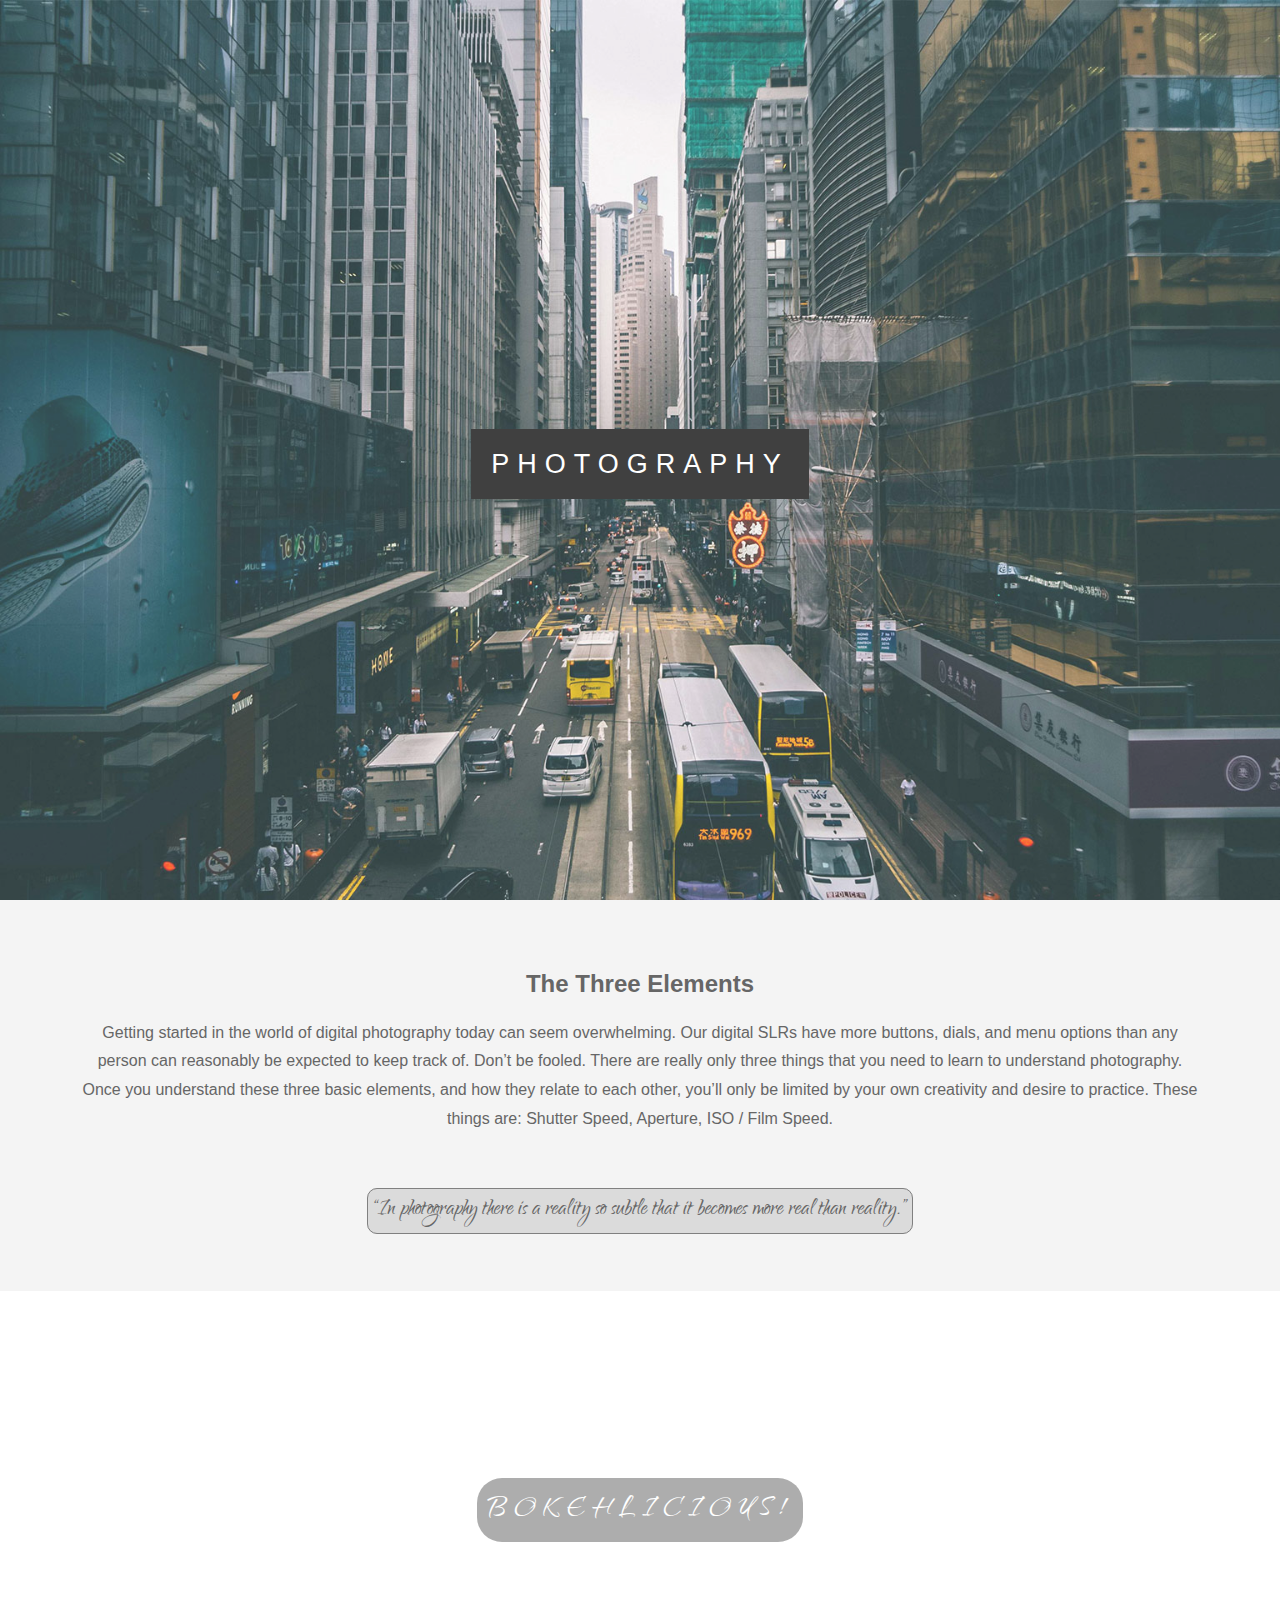
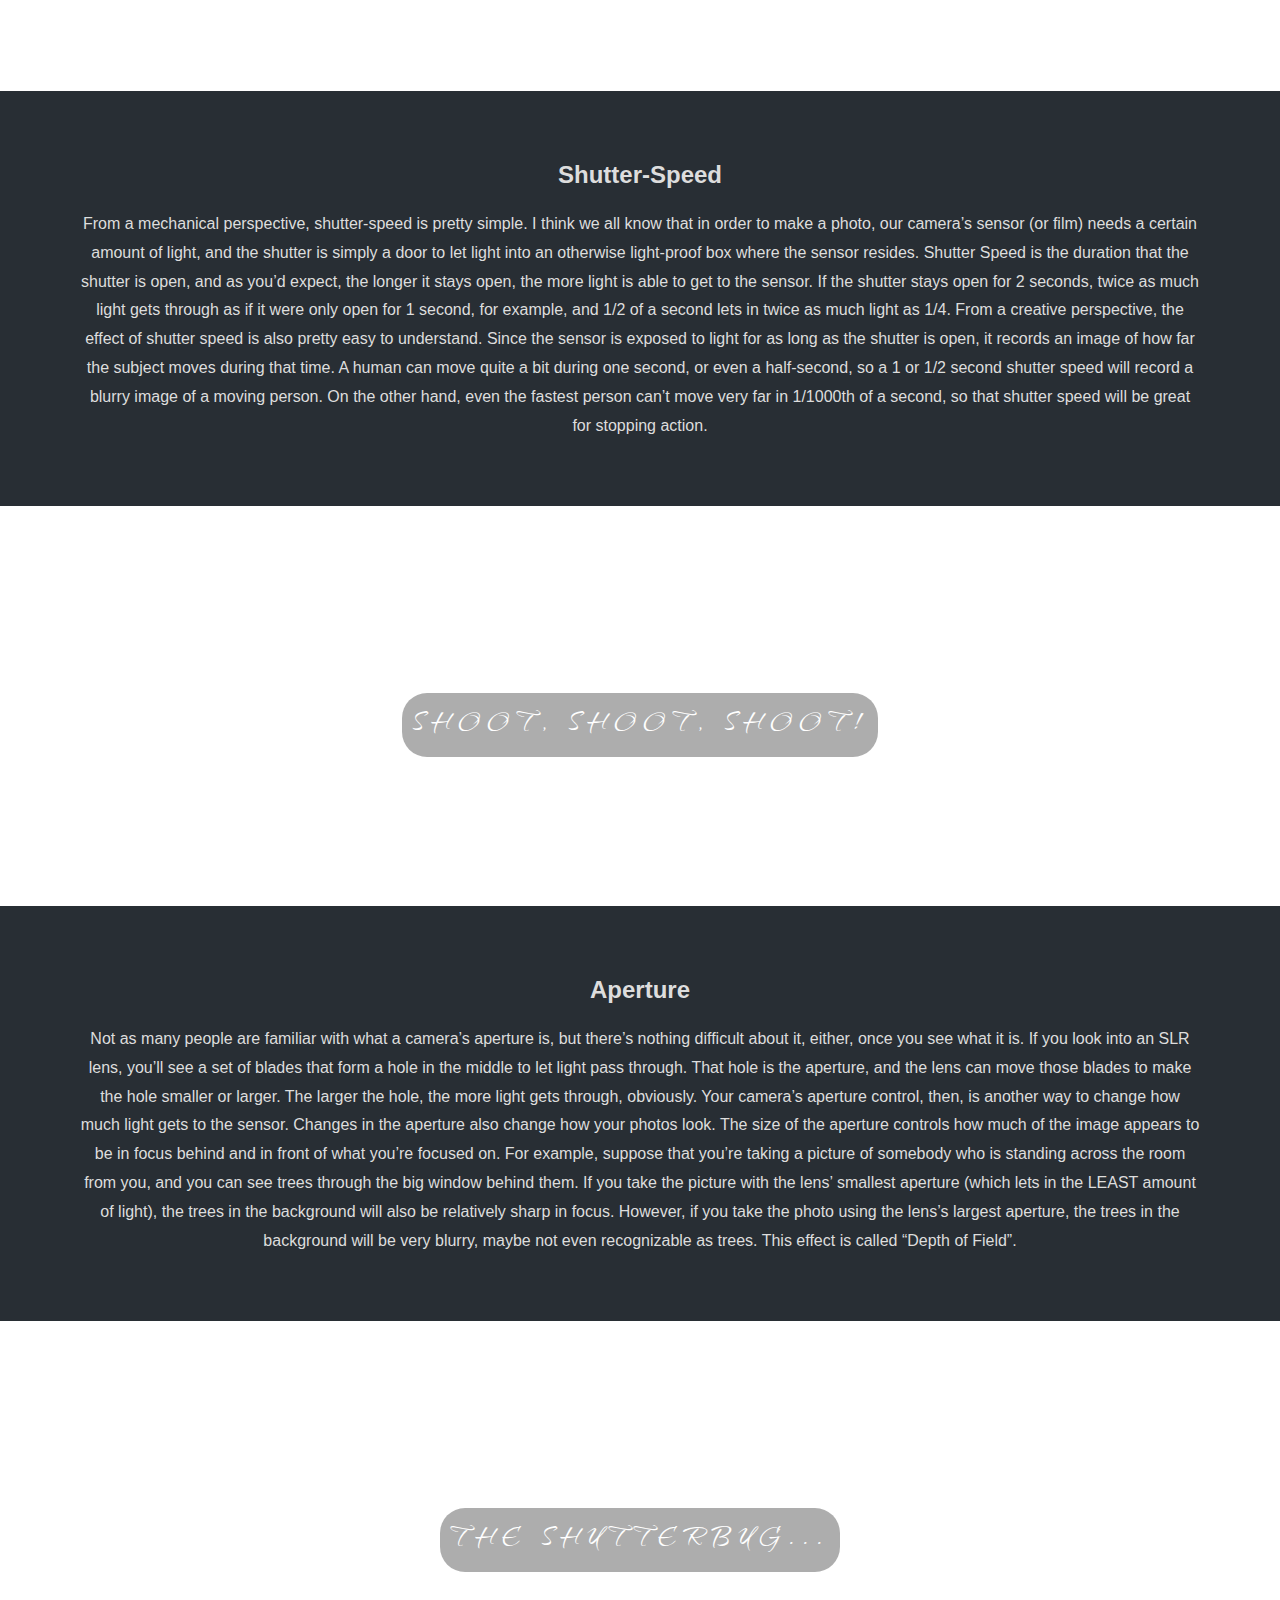
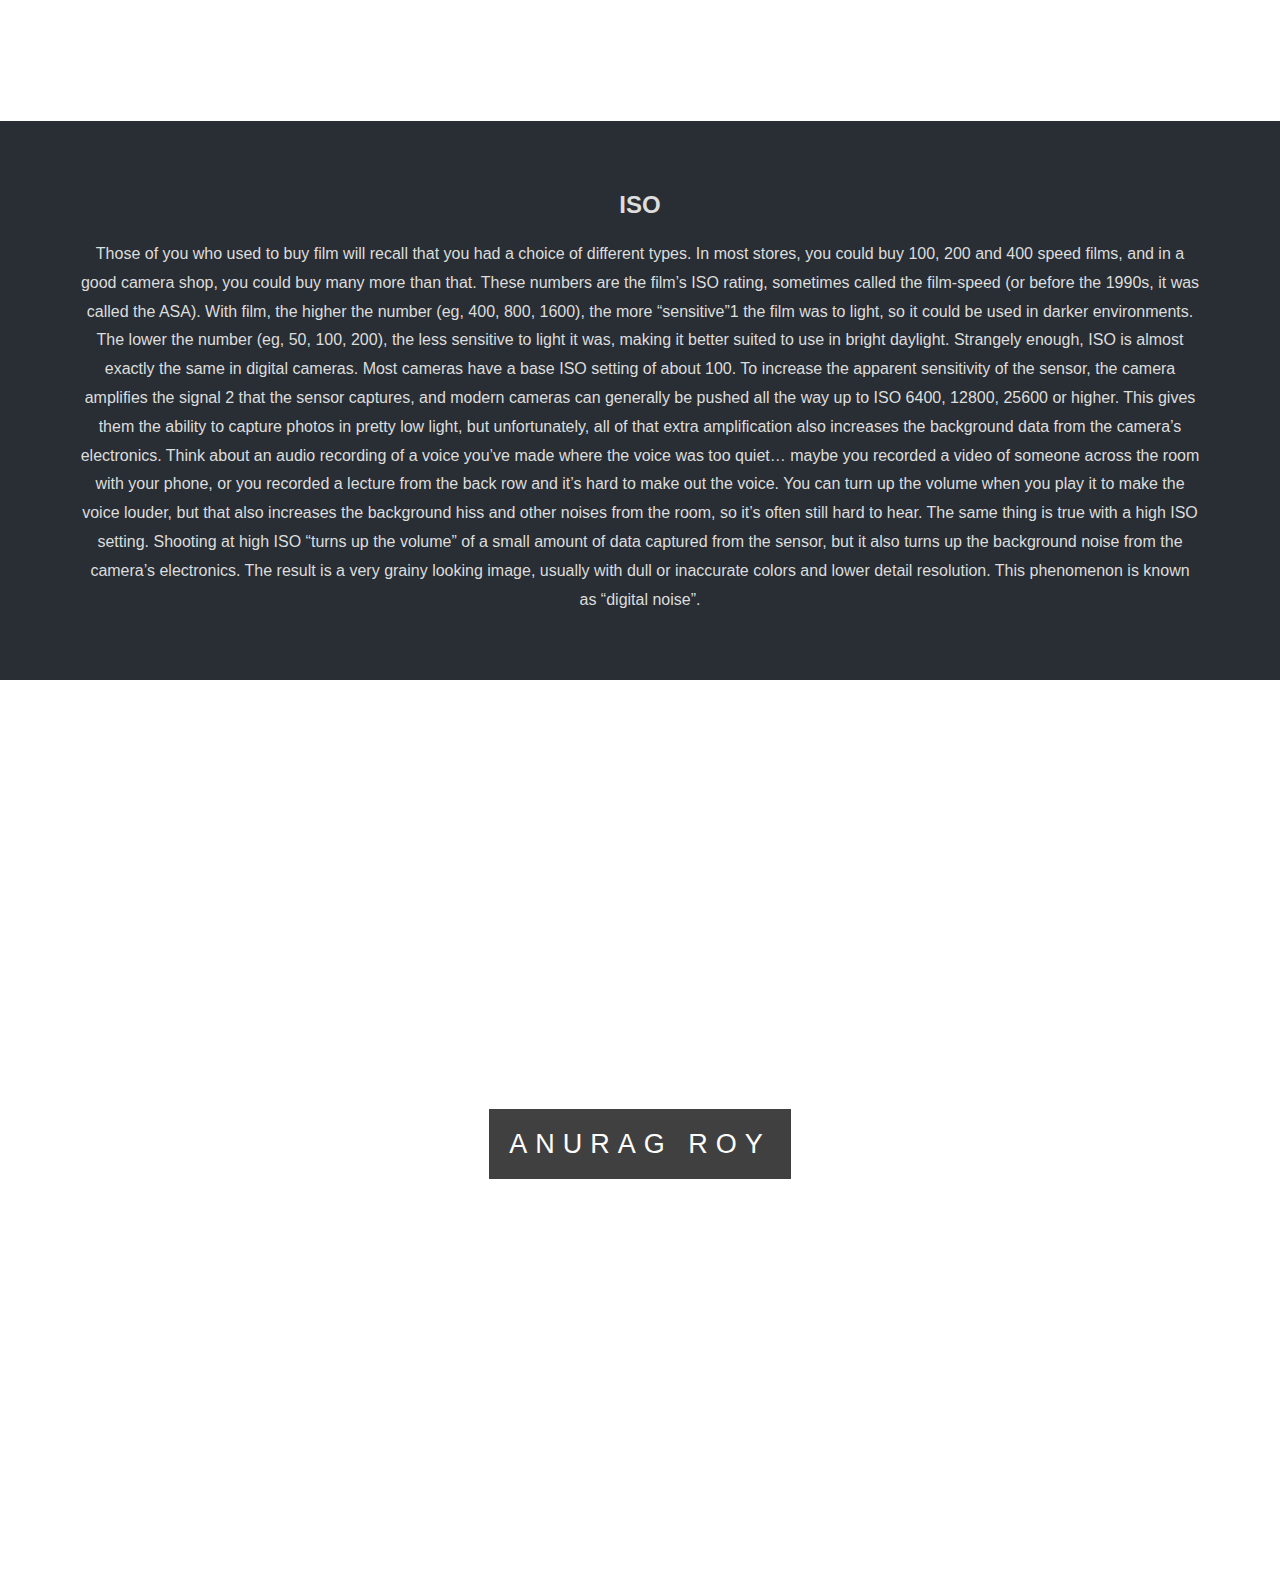
<file: Parallax Webpage/index.html>
<!DOCTYPE html>
<html lang="en">
<head>
  <meta charset="UTF-8">
  <meta name="viewport" content="width=device-width, initial-scale=1.0">
  <meta http-equiv="X-UA-Compatible" content="ie=edge">
  <title>PhotoGraphy</title>
  <link rel="stylesheet" href="css/style.css">
  <link href="https://fonts.googleapis.com/css?family=Qwigley" rel="stylesheet">
</head>
<body>

  <div class="pimg1">
    <div class="ptext">
      <span class="border">
        Photography
      </span>
    </div>
  </div>

  <section class="section section-light">
    <h2>The Three Elements</h2>
    <p>
      Getting started in the world of digital photography today can seem overwhelming. Our digital SLRs have more buttons, dials, and menu options than any person can reasonably be expected to keep track of. Don’t be fooled. There are really only three things that you need to learn to understand photography. Once you understand these three basic elements, and how they relate to each other, you’ll only be limited by your own creativity and desire to practice. These things are: Shutter Speed, Aperture, ISO / Film Speed.
    </p>
    <br />
    <p><span class="quote">“In photography there is a reality so subtle that it becomes more real than reality.”</span></p>
  </section>

  <div class="pimg2">
    <div class="ptext">
      <span class="border trans">
        Bokehlicious!
      </span>
    </div>
  </div>

  <section class="section section-dark">
    <h2>Shutter-Speed</h2>
    <p>
      From a mechanical perspective, shutter-speed is pretty simple. I think we all know that in order to make a photo, our camera’s sensor (or film) needs a certain amount of light, and the shutter is simply a door to let light into an otherwise light-proof box where the sensor resides. Shutter Speed is the duration that the shutter is open, and as you’d expect, the longer it stays open, the more light is able to get to the sensor. If the shutter stays open for 2 seconds, twice as much light gets through as if it were only open for 1 second, for example, and 1/2 of a second lets in twice as much light as 1/4. From a creative perspective, the effect of shutter speed is also pretty easy to understand. Since the sensor is exposed to light for as long as the shutter is open, it records an image of how far the subject moves during that time. A human can move quite a bit during one second, or even a half-second, so a 1 or 1/2 second shutter speed will record a blurry image of a moving person. On the other hand, even the fastest person can’t move very far in 1/1000th of a second, so that shutter speed will be great for stopping action.
    </p>
  </section>

  <div class="pimg3">
    <div class="ptext">
      <span class="border trans">
        Shoot, Shoot, Shoot!
      </span>
    </div>
  </div>

  <section class="section section-dark">
    <h2>Aperture</h2>
    <p>
      Not as many people are familiar with what a camera’s aperture is, but there’s nothing difficult about it, either, once you see what it is. If you look into an SLR lens, you’ll see a set of blades that form a hole in the middle to let light pass through. That hole is the aperture, and the lens can move those blades to make the hole smaller or larger. The larger the hole, the more light gets through, obviously. Your camera’s aperture control, then, is another way to change how much light gets to the sensor. Changes in the aperture also change how your photos look. The size of the aperture controls how much of the image appears to be in focus behind and in front of what you’re focused on. For example, suppose that you’re taking a picture of somebody who is standing across the room from you, and you can see trees through the big window behind them. If you take the picture with the lens’ smallest aperture (which lets in the LEAST amount of light), the trees in the background will also be relatively sharp in focus. However, if you take the photo using the lens’s largest aperture, the trees in the background will be very blurry, maybe not even recognizable as trees. This effect is called “Depth of Field”.
    </p>
  </section>

  <div class="pimg4">
    <div class="ptext">
      <span class="border trans">
        The Shutterbug...
      </span>
    </div>
  </div>

  <section class="section section-dark">
    <h2>ISO</h2>
    <p>
      Those of you who used to buy film will recall that you had a choice of different types. In most stores, you could buy 100, 200 and 400 speed films, and in a good camera shop, you could buy many more than that. These numbers are the film’s ISO rating, sometimes called the film-speed (or before the 1990s, it was called the ASA). With film, the higher the number (eg, 400, 800, 1600), the more “sensitive”1 the film was to light, so it could be used in darker environments. The lower the number (eg, 50, 100, 200), the less sensitive to light it was, making it better suited to use in bright daylight. Strangely enough, ISO is almost exactly the same in digital cameras. Most cameras have a base ISO setting of about 100. To increase the apparent sensitivity of the sensor, the camera amplifies the signal 2 that the sensor captures, and modern cameras can generally be pushed all the way up to ISO 6400, 12800, 25600 or higher. This gives them the ability to capture photos in pretty low light, but unfortunately, all of that extra amplification also increases the background data from the camera’s electronics. Think about an audio recording of a voice you’ve made where the voice was too quiet… maybe you recorded a video of someone across the room with your phone, or you recorded a lecture from the back row and it’s hard to make out the voice. You can turn up the volume when you play it to make the voice louder, but that also increases the background hiss and other noises from the room, so it’s often still hard to hear. The same thing is true with a high ISO setting. Shooting at high ISO “turns up the volume” of a small amount of data captured from the sensor, but it also turns up the background noise from the camera’s electronics. The result is a very grainy looking image, usually with  dull or inaccurate colors and lower detail resolution. This phenomenon is known as “digital noise”.
    </p>
  </section>

  <div class="pimg1">
    <div class="ptext">
      <span class="border">
        Anurag Roy
      </span>
    </div>
  </div>

</body>
</html>
</file>
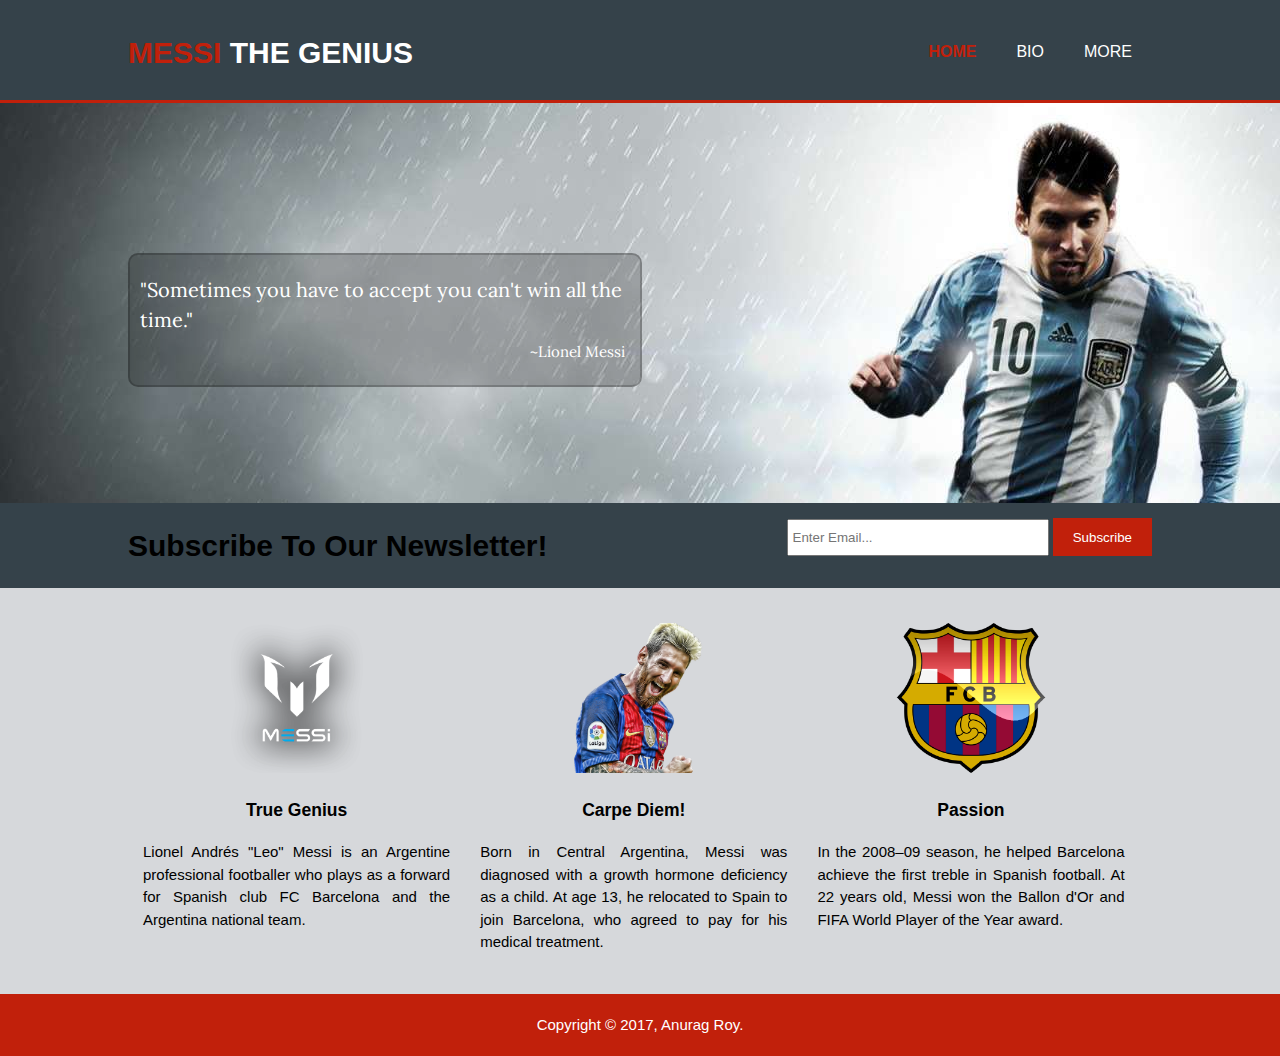
<file: Responsive Website/index.html>
<!DOCTYPE html>
<html lang="en">
<head>
  <meta charset="UTF-8">
  <meta name="viewport" content="width=device-width, initial-scale=1.0">
  <meta http-equiv="X-UA-Compatible" content="ie=edge">
  <link rel="stylesheet" href="css/style.css">
  <link href="https://fonts.googleapis.com/css?family=Lora|Alegreya+Sans" rel="stylesheet">
  <title>Messi - The Genius | Welcome</title>
</head>
<body>

  <header>
    <div class="container">
      <div id="branding">
        <h1><a href="index.html"><span class="highlight">MESSI</span> The Genius</a></h1>
      </div>
      <nav>
        <ul>
          <li class="current"><a href="index.html">Home</a></li>
          <li><a href="sites/bio.html">Bio</a></li>
          <li><a href="sites/more.html">More</a></li>
        </ul>
      </nav>
    </div>
  </header>

  <section id="showcase">
    <div class="container">
        <blockquote>
          <p>"Sometimes you have to accept you can't win all the time."<br/> <span id="manage">~Lionel Messi</span></p>
        </blockquote>
    </div>
  </section>

  <section id="newsletter">
    <div class="container">
      <h1>Subscribe To Our Newsletter!</h1>
      <form>
        <input type="email" placeholder="Enter Email..." />
        <button type="submit" class="button_1">Subscribe</button>
      </form>
    </div>
  </section>

  <section id="boxes">
    <div class="container">
      <div class="box">
        <a href="index.html"><img src="img/logo.png" alt="Logo"></a>
        <h3>True Genius</h3>
        <p>Lionel Andrés "Leo" Messi  is an Argentine professional
          footballer who plays as a forward for Spanish club FC Barcelona and the Argentina national team.</p>
      </div>
      <div class="box">
        <a href="sites/bio.html"><img src="img/messi.png" alt="Messi"></a>
        <h3>Carpe Diem!</h3>
        <p>Born in Central Argentina, Messi was diagnosed with a growth hormone deficiency as a child.
          At age 13, he relocated to Spain to join Barcelona, who agreed to pay for his medical treatment.</p>
      </div>
      <div class="box">
        <a href="sites/more.html"><img src="img/barca.png" alt="Barcelona Logo"></a>
        <h3>Passion</h3>
        <p>In the 2008–09 season, he helped Barcelona achieve the first treble in Spanish football.
          At 22 years old, Messi won the Ballon d'Or and FIFA World Player of the Year award.</p>
      </div>
    </div>
  </section>

  <footer>
    <p>Copyright &copy; 2017, Anurag Roy.</p>
  </footer>

</body>
</html>
</file>
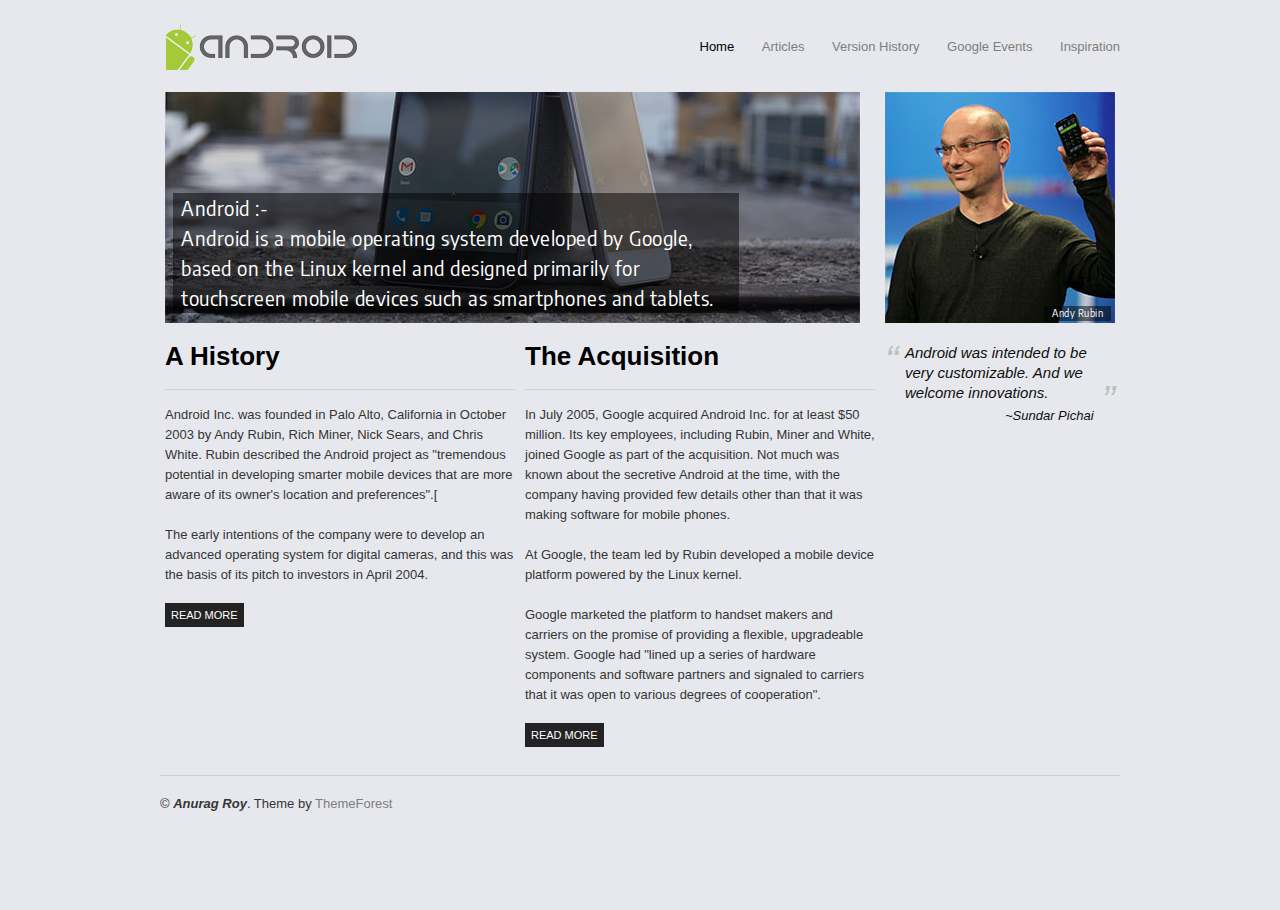
<file: Simple Webpage/index.html>
<!DOCTYPE html>
<html lang="en">
<head>
  <meta charset="UTF-8">
  <meta name="viewport" content="width=device-width, initial-scale=1.0">
  <meta http-equiv="X-UA-Compatible" content="ie=edge">
  <link rel="stylesheet" href="css/960_24_col.css">
  <link rel="stylesheet" href="css/reset.css">
  <link rel="stylesheet" href="css/text.css">
  <link href="https://fonts.googleapis.com/css?family=Encode+Sans+Semi+Condensed" rel="stylesheet">
  <link rel="stylesheet" href="css/style.css">
  <title>Android History</title>
</head>
<body>

  <div class="container_24">

    <header>

      <h1><a href="index.html">Android News</a></h1>
      <nav>
        <ul>
          <li><a href="index.html" class="selected">Home</a></li>
          <li><a href="#">Articles</a></li>
          <li><a href="#">Version History</a></li>
          <li><a href="#">Google Events</a></li>
          <li><a href="#">Inspiration</a></li>
        </ul>
      </nav>
      <div class="grid_18 banner">
        <h2>Android :- <br/>Android is a mobile operating system developed by Google,
          based on the Linux kernel and designed primarily for touchscreen mobile devices such as smartphones and tablets.</h2>
      </div>
      <div class="grid_6 callout">
        <h2>Andy Rubin</h2>
      </div>
    </header>

    <div class="main clearfix">
      <div class="grid_9">
        <h3>A History</h3>
        <p>Android Inc. was founded in Palo Alto, California in October 2003 by Andy Rubin, Rich Miner, Nick Sears, and Chris White.
        Rubin described the Android project as "tremendous potential in developing smarter mobile devices that are more aware of its
        owner's location and preferences".[</p>
        <p>The early intentions of the company were to develop an advanced operating system for digital cameras,
          and this was the basis of its pitch to investors in April 2004.</p>
        <a href="#" class="button">Read More</a>
      </div>
      <div class="grid_9">
        <h3>The Acquisition</h3>
        <p>In July 2005, Google acquired Android Inc. for at least $50 million.
          Its key employees, including Rubin, Miner and White, joined Google as part of the acquisition.
          Not much was known about the secretive Android at the time, with the company having provided
          few details other than that it was making software for mobile phones.</p>
        <p>At Google, the team led by Rubin developed a mobile device platform powered by the Linux kernel.</p>
        <p>Google marketed the platform to handset makers and carriers on the promise of providing a flexible, upgradeable system.
          Google had "lined up a series of hardware components and software partners and signaled to carriers that
          it was open to various degrees of cooperation".</p>
        <a href="#" class="button">Read More</a>
      </div>
      <div class="grid_6">
        <blockquote>
          <p>
            Android was intended to be very customizable. And we welcome innovations.
          </p>
        </blockquote>
        <p id="manage">~Sundar Pichai</p>
      </div>
    </div>

    <footer>
      <p>&copy <strong><i>Anurag Roy</i></strong>. Theme by <a href="http://themeforest.net">ThemeForest</a></p>
    </footer>

  </div> <!-- end container -->

</body>
</html>
</file>
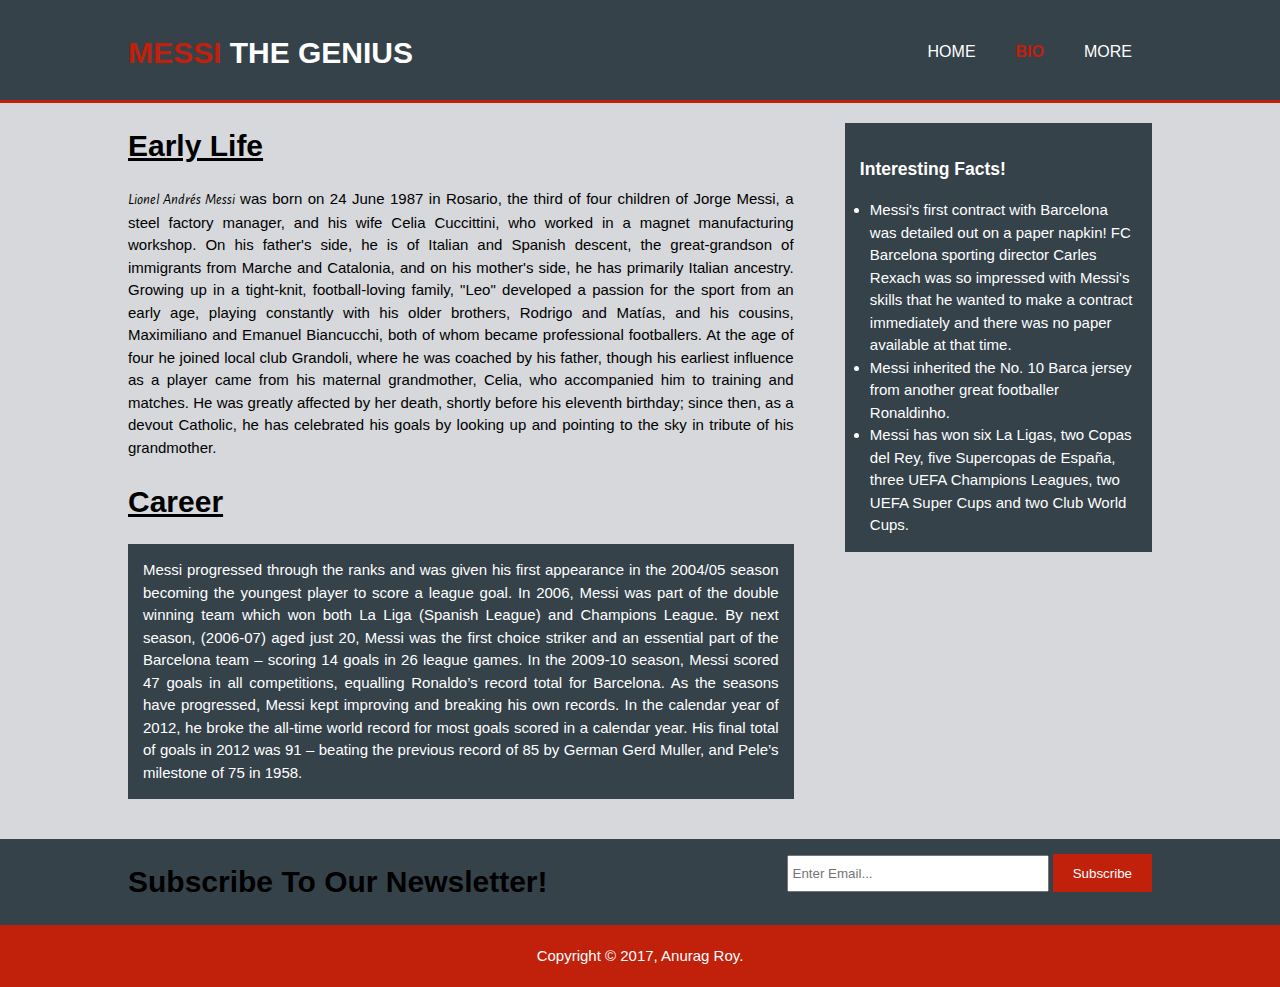
<file: Responsive Website/sites/bio.html>
<!DOCTYPE html>
<html lang="en">
<head>
  <meta charset="UTF-8">
  <meta name="viewport" content="width=device-width, initial-scale=1.0">
  <meta http-equiv="X-UA-Compatible" content="ie=edge">
  <link rel="stylesheet" href="../css/style.css">
  <link href="https://fonts.googleapis.com/css?family=Lora|Alegreya+Sans" rel="stylesheet">
  <title>Messi - The Genius | Bio</title>
</head>
<body>

  <header>
    <div class="container">
      <div id="branding">
        <h1><a href="../index.html"><span class="highlight">MESSI</span> The Genius</a></h1>
      </div>
      <nav>
        <ul>
          <li><a href="../index.html">Home</a></li>
          <li class="current"><a href="bio.html">Bio</a></li>
          <li><a href="more.html">More</a></li>
        </ul>
      </nav>
    </div>
  </header>

  <section id="main">
    <div class="container">
      <article id="main_col">
        <h1 class="page_title">Early Life</h1>
        <p><span id="italic">Lionel Andrés Messi</span> was born on 24 June 1987 in Rosario, the third of four children of Jorge Messi, a steel factory manager, and his wife Celia Cuccittini, who worked in a magnet manufacturing workshop. On his father's side, he is of Italian and Spanish descent, the great-grandson of immigrants from Marche and Catalonia, and on his mother's side, he has primarily Italian ancestry. Growing up in a tight-knit, football-loving family, "Leo" developed a passion for the sport from an early age, playing constantly with his older brothers, Rodrigo and Matías, and his cousins, Maximiliano and Emanuel Biancucchi, both of whom became professional footballers. At the age of four he joined local club Grandoli, where he was coached by his father, though his earliest influence as a player came from his maternal grandmother, Celia, who accompanied him to training and matches. He was greatly affected by her death, shortly before his eleventh birthday; since then, as a devout Catholic, he has celebrated his goals by looking up and pointing to the sky in tribute of his grandmother.</p>
        <h1 class="page_title">Career</h1>
        <p class="dark">Messi progressed through the ranks and was given his first appearance in the 2004/05 season becoming the youngest player to score a league goal.
           In 2006, Messi was part of the double winning team which won both La Liga (Spanish League) and Champions League.
            By next season, (2006-07) aged just 20, Messi was the first choice striker and an essential part of the Barcelona team –
            scoring 14 goals in 26 league games.
            In the 2009-10 season, Messi scored 47 goals in all competitions,
            equalling Ronaldo’s record total for Barcelona. As the seasons have progressed,
            Messi kept improving and breaking his own records. In the calendar year of 2012,
            he broke the all-time world record for most goals scored in a calendar year.
            His final total of goals in 2012 was 91 – beating the previous record of 85 by German Gerd Muller,
            and Pele’s milestone of 75 in 1958.</p>
      </article>

      <aside id="sidebar">
        <div class="dark">
          <h3>Interesting Facts!</h3>
          <ul id="manage_2">
            <li>Messi's first contract with Barcelona was detailed out on a paper napkin! FC Barcelona sporting director Carles Rexach was so impressed with Messi's skills that he wanted to make a contract immediately and there was no paper available at that time.</li>
            <li>Messi inherited the No. 10 Barca jersey from another great footballer Ronaldinho.</li>
            <li>Messi has won six La Ligas, two Copas del Rey, five Supercopas de España, three UEFA Champions Leagues, two UEFA Super Cups and two Club World Cups.</li>
          </ul>
        </div>
      </aside>
    </div>
  </section>

  <section id="newsletter" class="others">
    <div class="container">
      <h1>Subscribe To Our Newsletter!</h1>
      <form>
        <input type="email" placeholder="Enter Email..." />
        <button type="submit" class="button_1">Subscribe</button>
      </form>
    </div>
  </section>

  <footer class="others">
    <p>Copyright &copy; 2017, Anurag Roy.</p>
  </footer>

</body>
</html>
</file>
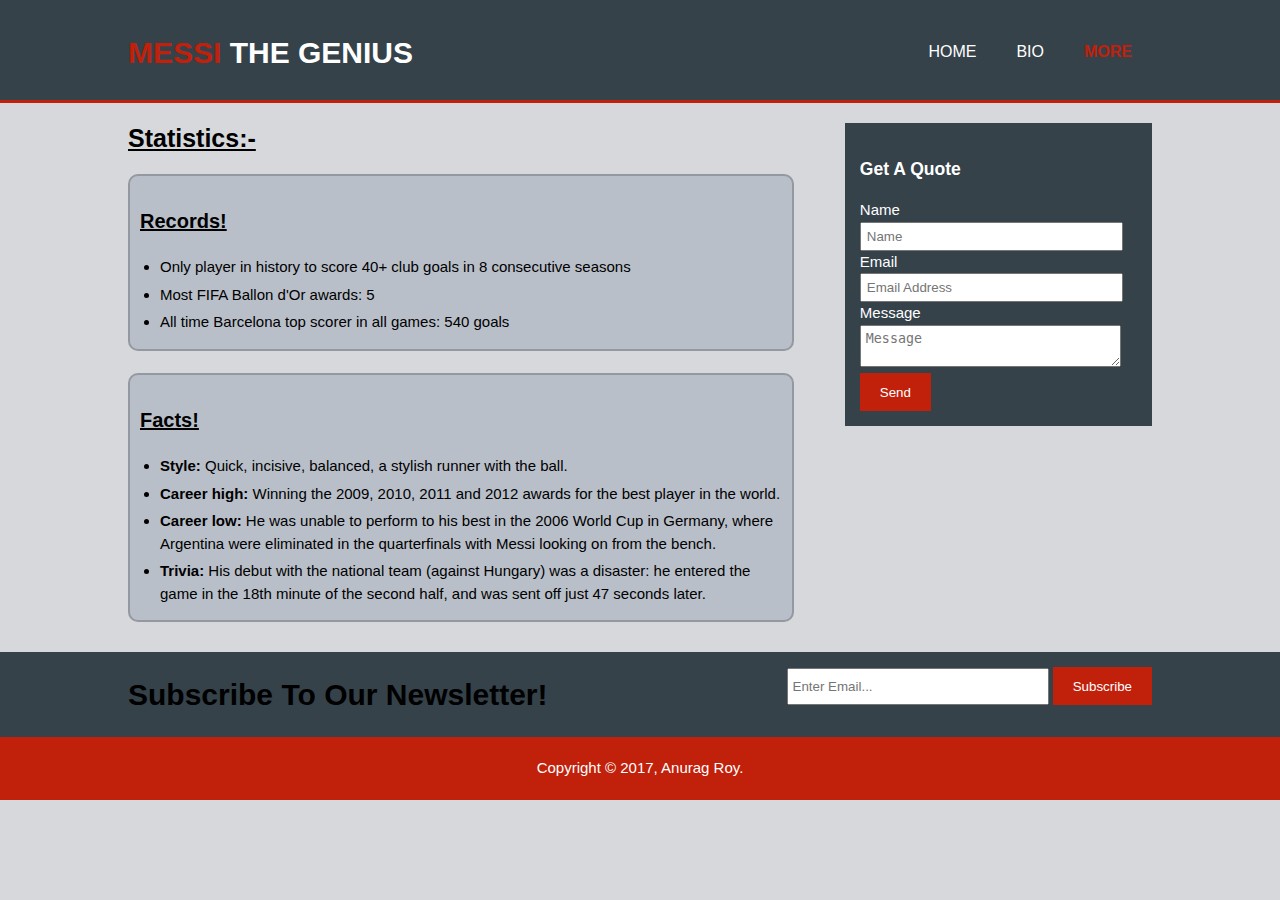
<file: Responsive Website/sites/more.html>
<!DOCTYPE html>
<html lang="en">
<head>
  <meta charset="UTF-8">
  <meta name="viewport" content="width=device-width, initial-scale=1.0">
  <meta http-equiv="X-UA-Compatible" content="ie=edge">
  <link rel="stylesheet" href="../css/style.css">
  <link href="https://fonts.googleapis.com/css?family=Lora|Alegreya+Sans" rel="stylesheet">
  <title>Messi - The Genius | More</title>
</head>
<body>

  <header>
    <div class="container">
      <div id="branding">
        <h1><a href="../index.html"><span class="highlight">MESSI</span> The Genius</a></h1>
      </div>
      <nav>
        <ul>
          <li><a href="../index.html">Home</a></li>
          <li><a href="bio.html">Bio</a></li>
          <li class="current"><a href="more.html">More</a></li>
        </ul>
      </nav>
    </div>
  </header>

  <section id="main">
    <div class="container">
      <article id="main_col">
        <h1 class="page_title_2">Statistics:-</h1>
          <div class="box_2">
            <h3>Records!</h3>
            <ul>
              <li>Only player in history to score 40+ club goals in 8 consecutive seasons</li>
              <li>Most FIFA Ballon d'Or awards: 5</li>
              <li>All time Barcelona top scorer in all games: 540 goals</li>
            </ul>
          </div>
          <br/>
          <div class="box_2">
            <h3>Facts!</h3>
            <ul class="remove">
              <li><strong>Style:</strong> Quick, incisive, balanced, a stylish runner with the ball.</li>
              <li><strong>Career high:</strong> Winning the 2009, 2010, 2011 and 2012 awards for the best player in the world.</li>
              <li><strong>Career low:</strong> He was unable to perform to his best in the 2006 World Cup in Germany, where Argentina were eliminated in the quarterfinals with Messi looking on from the bench.</li>
              <li><strong>Trivia:</strong> His debut with the national team (against Hungary) was a disaster: he entered the game in the 18th minute of the second half, and was sent off just 47 seconds later.</li>
            </ul>
          </div>
      </article>

      <aside id="sidebar">
        <div class="dark">
          <h3>Get A Quote</h3>
          <form class="quote">
            <div>
              <label>Name</label><br/>
              <input type="text" placeholder="Name">
            </div>
            <div>
              <label>Email</label><br/>
              <input type="email" placeholder="Email Address">
            </div>
            <div>
              <label>Message</label><br/>
              <textarea placeholder="Message"></textarea>
            </div>
            <button class="button_1" type="submit">Send</button>
          </form>
        </div>
      </aside>
    </div>
  </section>

  <section id="newsletter" class="others">
    <div class="container">
      <h1>Subscribe To Our Newsletter!</h1>
      <form>
        <input type="email" placeholder="Enter Email..." />
        <button type="submit" class="button_1">Subscribe</button>
      </form>
    </div>
  </section>

  <footer class="others">
    <p>Copyright &copy; 2017, Anurag Roy.</p>
  </footer>

</body>
</html>
</file>
<file: Parallax Webpage/css/style.css>
body, html{
  height: 100%;
  margin: 0;
  font-size: 16px;
  font-family:"Lato", sans-serif;
  font-weight: 400;
  line-height: 1.8em;
  color:#666;
}

.pimg1, .pimg2, .pimg3, .pimg4{
  position: relative;
  opacity: 0.80;
  background-position: center;
  background-size: cover;
  background-repeat: no-repeat;

  /*
  fixed = parallax
  scroll = normal
  */
  background-attachment: fixed;
}

.pimg1{
  background-image: url('../img/image1.jpg');
  min-height:100%;
}

.pimg2{
  background-image: url('../img/image2.jpg');
  min-height:400px;
}

.pimg3{
  background-image: url('../img/image3.jpg');
  min-height:400px;
}

.pimg4{
  background-image: url('../img/image4.jpg');
  min-height:400px;
}

.section{
  text-align: center;
  padding: 50px 80px;
}

.section-light{
  background-color: #f4f4f4;
  color:#666;
}

.section-dark{
  background-color: #282e34;
  color:#ddd;
}

span.quote{
  font-family: 'Qwigley', cursive;
  font-size: 27px;
  background: rgba(0, 0, 0, 0.1);
  border: 1px solid grey;
  border-radius: 10px;
  padding: 5px;
}

.ptext{
  position: absolute;
  top: 50%;
  width: 100%;
  text-align: center;
  color: #000;
  font-size: 27px;
  letter-spacing: 8px;
  text-transform: uppercase;
}

.ptext .border{
  background-color: #111;
  color: #fff;
  padding: 20px;
}

.ptext .border.trans{
  font-family: 'Qwigley', cursive;
  font-size: 35px;
  background: rgba(0, 0, 0, 0.4);
  color: white;
  padding: 10px;
  border-radius: 25px;
}

@media(max-width:516px){
  .pimg1, .pimg2, .pimg3, .pimg4{
    background-attachment: scroll;
  }
}
</file>
<file: Responsive Website/css/style.css>
body{
  font: 15px/1.5 Arial, Helvetica, sans-serif;
  padding: 0;
  margin: 0;
  background-color: #d6d8db;
}

/*Global*/

.container{
  width: 80%;
  margin: auto;
  overflow: hidden;
}

ul{
  margin:0;
  padding: 0;
}

.button_1{
  height: 38px;
  background: #c1200b;
  border:none;
  padding-left: 20px;
  padding-right: 20px;
  color: #ffffff;
  cursor:pointer;
}

.button_1:hover{
  color:#d6d8db;
}

.dark{
  padding: 15px;
  background: #35424a;
  color:#ffffff;
  margin-top: 10px;
  margin-bottom: 10px;
}

/*Header*/

header{
  background: #35424a;
  color: #ffffff;
  padding-top: 30px;
  min-height: 70px;
  border-bottom:#c1200b 3px solid;
}

header h1 a{
  color:#ffffff;
  text-decoration: none;
  text-transform: uppercase;
}

header h1 a:hover{
  color:#d6d8db;
}

header li{
  float:left;
  display:inline;
  padding: 0 20px 0 20px;
}

header #branding{
  float: left;
}

header #branding h1{
  margin: 0;
}

header nav{
  float: right;
  margin-top: 10px;
}

header .highlight, header .current a{
  color: #c1200b;
  font-weight: bold;
}

nav a{
  color:#ffffff;
  text-decoration: none;
  text-transform: uppercase;
  font-size: 16px;
}

nav a:hover{
  color:black;
}

/*Showcase*/

#showcase{
  min-height: 400px;
  background: url(../img/showcase.jpg) no-repeat 0 -100px;
  color:#ffffff;
  position: relative;
}

#showcase blockquote{
  margin-left: 0px;
  margin-top:150px;
  padding-left: 10px;
  font-family: 'Lora', serif;
  font-size: 20px;
  background: rgba(0, 0, 0, 0.2);
  width:500px;
  border: 2px solid rgba(0, 0, 0, 0.2);
  border-radius: 10px;
}

span#manage{
  margin-left: 390px;
  font-size: 15px;
}

/*newsletter*/

#newsletter{
  padding: 15px
  color: #ffffff;
  background: #35424a;
}

#newsletter h1{
  float: left;
}

#newsletter form{
  float: right;
  margin-top: 15px;
}

#newsletter input[type="email"]{
  padding:4px;
  height: 25px;
  width: 250px;
}

section.others{
  margin-top: 30px;
}

/*boxes*/

#boxes{
  margin-top: 20px;
}

#boxes .box img{
  width:150px;
}

#boxes .box{
  float: left;
  text-align: center;
  width: 30%;
  padding: 15px;
}

#boxes .box h3{
  text-align: center;
}

#boxes .box p{
  text-align: justify;
}

/*Sidebar*/

aside#sidebar{
  float: right;
  width:30%;
  margin-top:10px;
}

#manage_2{
  margin-left: 10px;
}

aside#sidebar .quote input, aside#sidebar .quote textarea{
  width:90%;
  padding: 5px;
}

/*Main-Col*/

article#main_col{
  float: left;
  width: 65%;
}

h1.page_title{
  text-decoration: underline;
  font-weight: bold;
}

#main_col p{
  text-align: justify;
}

span#italic{
  font-style: italic;
  font-family: 'Alegreya Sans', sans-serif;
}

/*More*/

.page_title_2{
  font-size: 25px;
  text-decoration: underline;
}

.box_2{
  background-color:#b9bfc9;
  padding-left: 30px;
  border: 2px solid rgba(0, 0, 0, 0.2);
  border-radius: 10px;

}

.box_2 h3{
  font-size:20px;
  text-indent: -20px;
  padding-top: 10px;
  text-decoration: underline;
}

.box_2 ul, .box_3 ul{
  margin-top:0px;
  padding-top: 0px;
  padding-bottom: 10px;
}

.box_2 li{
  padding-bottom: 5px;
}

/*Footer*/

footer{
  padding: 5px;
  margin-top: 10px;
  color: #ffffff;
  background-color: #c1200b;
  text-align: center;
}

footer.others{
  margin-top: 0;
}



/*Media Queries*/
@media(max-width: 768px){
  header #branding,
  header nav,
  header nav li,
  #newsletter h1,
  #newsletter form,
  #boxes .box,
  #showcase blockquote,
  span#manage{
    float: none;
    text-align: center;
    width: 100%;
  }

  header{
    padding-bottom: 20px;
  }

  #showcase h1{
    margin-top:40px;
}

#newsletter button{
  display: block;
  width:100%;
}

#newsletter form input[type="email"]{
  width:100%;
  margin-bottom:5px;
}
}
</file>
<file: Simple Webpage/css/960_24_col.css>
/*
  960 Grid System ~ Core CSS.
  Learn more ~ http://960.gs/

  Licensed under GPL and MIT.
*/

/*
  Forces backgrounds to span full width,
  even if there is horizontal scrolling.
  Increase this if your layout is wider.

  Note: IE6 works fine without this fix.
*/

body {
  min-width: 960px;
}

/* `Container
----------------------------------------------------------------------------------------------------*/

.container_24 {
  margin-left: auto;
  margin-right: auto;
  width: 960px;
}

/* `Grid >> Global
----------------------------------------------------------------------------------------------------*/

.grid_1,
.grid_2,
.grid_3,
.grid_4,
.grid_5,
.grid_6,
.grid_7,
.grid_8,
.grid_9,
.grid_10,
.grid_11,
.grid_12,
.grid_13,
.grid_14,
.grid_15,
.grid_16,
.grid_17,
.grid_18,
.grid_19,
.grid_20,
.grid_21,
.grid_22,
.grid_23,
.grid_24 {
  display: inline;
  float: left;
  margin-left: 5px;
  margin-right: 5px;
}

.push_1, .pull_1,
.push_2, .pull_2,
.push_3, .pull_3,
.push_4, .pull_4,
.push_5, .pull_5,
.push_6, .pull_6,
.push_7, .pull_7,
.push_8, .pull_8,
.push_9, .pull_9,
.push_10, .pull_10,
.push_11, .pull_11,
.push_12, .pull_12,
.push_13, .pull_13,
.push_14, .pull_14,
.push_15, .pull_15,
.push_16, .pull_16,
.push_17, .pull_17,
.push_18, .pull_18,
.push_19, .pull_19,
.push_20, .pull_20,
.push_21, .pull_21,
.push_22, .pull_22,
.push_23, .pull_23 {
  position: relative;
}

/* `Grid >> Children (Alpha ~ First, Omega ~ Last)
----------------------------------------------------------------------------------------------------*/

.alpha {
  margin-left: 0;
}

.omega {
  margin-right: 0;
}

/* `Grid >> 24 Columns
----------------------------------------------------------------------------------------------------*/

.container_24 .grid_1 {
  width: 30px;
}

.container_24 .grid_2 {
  width: 70px;
}

.container_24 .grid_3 {
  width: 110px;
}

.container_24 .grid_4 {
  width: 150px;
}

.container_24 .grid_5 {
  width: 190px;
}

.container_24 .grid_6 {
  width: 230px;
}

.container_24 .grid_7 {
  width: 270px;
}

.container_24 .grid_8 {
  width: 310px;
}

.container_24 .grid_9 {
  width: 350px;
}

.container_24 .grid_10 {
  width: 390px;
}

.container_24 .grid_11 {
  width: 430px;
}

.container_24 .grid_12 {
  width: 470px;
}

.container_24 .grid_13 {
  width: 510px;
}

.container_24 .grid_14 {
  width: 550px;
}

.container_24 .grid_15 {
  width: 590px;
}

.container_24 .grid_16 {
  width: 630px;
}

.container_24 .grid_17 {
  width: 670px;
}

.container_24 .grid_18 {
  width: 710px;
}

.container_24 .grid_19 {
  width: 750px;
}

.container_24 .grid_20 {
  width: 790px;
}

.container_24 .grid_21 {
  width: 830px;
}

.container_24 .grid_22 {
  width: 870px;
}

.container_24 .grid_23 {
  width: 910px;
}

.container_24 .grid_24 {
  width: 950px;
}

/* `Prefix Extra Space >> 24 Columns
----------------------------------------------------------------------------------------------------*/

.container_24 .prefix_1 {
  padding-left: 40px;
}

.container_24 .prefix_2 {
  padding-left: 80px;
}

.container_24 .prefix_3 {
  padding-left: 120px;
}

.container_24 .prefix_4 {
  padding-left: 160px;
}

.container_24 .prefix_5 {
  padding-left: 200px;
}

.container_24 .prefix_6 {
  padding-left: 240px;
}

.container_24 .prefix_7 {
  padding-left: 280px;
}

.container_24 .prefix_8 {
  padding-left: 320px;
}

.container_24 .prefix_9 {
  padding-left: 360px;
}

.container_24 .prefix_10 {
  padding-left: 400px;
}

.container_24 .prefix_11 {
  padding-left: 440px;
}

.container_24 .prefix_12 {
  padding-left: 480px;
}

.container_24 .prefix_13 {
  padding-left: 520px;
}

.container_24 .prefix_14 {
  padding-left: 560px;
}

.container_24 .prefix_15 {
  padding-left: 600px;
}

.container_24 .prefix_16 {
  padding-left: 640px;
}

.container_24 .prefix_17 {
  padding-left: 680px;
}

.container_24 .prefix_18 {
  padding-left: 720px;
}

.container_24 .prefix_19 {
  padding-left: 760px;
}

.container_24 .prefix_20 {
  padding-left: 800px;
}

.container_24 .prefix_21 {
  padding-left: 840px;
}

.container_24 .prefix_22 {
  padding-left: 880px;
}

.container_24 .prefix_23 {
  padding-left: 920px;
}

/* `Suffix Extra Space >> 24 Columns
----------------------------------------------------------------------------------------------------*/

.container_24 .suffix_1 {
  padding-right: 40px;
}

.container_24 .suffix_2 {
  padding-right: 80px;
}

.container_24 .suffix_3 {
  padding-right: 120px;
}

.container_24 .suffix_4 {
  padding-right: 160px;
}

.container_24 .suffix_5 {
  padding-right: 200px;
}

.container_24 .suffix_6 {
  padding-right: 240px;
}

.container_24 .suffix_7 {
  padding-right: 280px;
}

.container_24 .suffix_8 {
  padding-right: 320px;
}

.container_24 .suffix_9 {
  padding-right: 360px;
}

.container_24 .suffix_10 {
  padding-right: 400px;
}

.container_24 .suffix_11 {
  padding-right: 440px;
}

.container_24 .suffix_12 {
  padding-right: 480px;
}

.container_24 .suffix_13 {
  padding-right: 520px;
}

.container_24 .suffix_14 {
  padding-right: 560px;
}

.container_24 .suffix_15 {
  padding-right: 600px;
}

.container_24 .suffix_16 {
  padding-right: 640px;
}

.container_24 .suffix_17 {
  padding-right: 680px;
}

.container_24 .suffix_18 {
  padding-right: 720px;
}

.container_24 .suffix_19 {
  padding-right: 760px;
}

.container_24 .suffix_20 {
  padding-right: 800px;
}

.container_24 .suffix_21 {
  padding-right: 840px;
}

.container_24 .suffix_22 {
  padding-right: 880px;
}

.container_24 .suffix_23 {
  padding-right: 920px;
}

/* `Push Space >> 24 Columns
----------------------------------------------------------------------------------------------------*/

.container_24 .push_1 {
  left: 40px;
}

.container_24 .push_2 {
  left: 80px;
}

.container_24 .push_3 {
  left: 120px;
}

.container_24 .push_4 {
  left: 160px;
}

.container_24 .push_5 {
  left: 200px;
}

.container_24 .push_6 {
  left: 240px;
}

.container_24 .push_7 {
  left: 280px;
}

.container_24 .push_8 {
  left: 320px;
}

.container_24 .push_9 {
  left: 360px;
}

.container_24 .push_10 {
  left: 400px;
}

.container_24 .push_11 {
  left: 440px;
}

.container_24 .push_12 {
  left: 480px;
}

.container_24 .push_13 {
  left: 520px;
}

.container_24 .push_14 {
  left: 560px;
}

.container_24 .push_15 {
  left: 600px;
}

.container_24 .push_16 {
  left: 640px;
}

.container_24 .push_17 {
  left: 680px;
}

.container_24 .push_18 {
  left: 720px;
}

.container_24 .push_19 {
  left: 760px;
}

.container_24 .push_20 {
  left: 800px;
}

.container_24 .push_21 {
  left: 840px;
}

.container_24 .push_22 {
  left: 880px;
}

.container_24 .push_23 {
  left: 920px;
}

/* `Pull Space >> 24 Columns
----------------------------------------------------------------------------------------------------*/

.container_24 .pull_1 {
  left: -40px;
}

.container_24 .pull_2 {
  left: -80px;
}

.container_24 .pull_3 {
  left: -120px;
}

.container_24 .pull_4 {
  left: -160px;
}

.container_24 .pull_5 {
  left: -200px;
}

.container_24 .pull_6 {
  left: -240px;
}

.container_24 .pull_7 {
  left: -280px;
}

.container_24 .pull_8 {
  left: -320px;
}

.container_24 .pull_9 {
  left: -360px;
}

.container_24 .pull_10 {
  left: -400px;
}

.container_24 .pull_11 {
  left: -440px;
}

.container_24 .pull_12 {
  left: -480px;
}

.container_24 .pull_13 {
  left: -520px;
}

.container_24 .pull_14 {
  left: -560px;
}

.container_24 .pull_15 {
  left: -600px;
}

.container_24 .pull_16 {
  left: -640px;
}

.container_24 .pull_17 {
  left: -680px;
}

.container_24 .pull_18 {
  left: -720px;
}

.container_24 .pull_19 {
  left: -760px;
}

.container_24 .pull_20 {
  left: -800px;
}

.container_24 .pull_21 {
  left: -840px;
}

.container_24 .pull_22 {
  left: -880px;
}

.container_24 .pull_23 {
  left: -920px;
}

/* `Clear Floated Elements
----------------------------------------------------------------------------------------------------*/

/* http://sonspring.com/journal/clearing-floats */

.clear {
  clear: both;
  display: block;
  overflow: hidden;
  visibility: hidden;
  width: 0;
  height: 0;
}

/* http://www.yuiblog.com/blog/2010/09/27/clearfix-reloaded-overflowhidden-demystified */

.clearfix:before,
.clearfix:after,
.container_24:before,
.container_24:after {
  content: '.';
  display: block;
  overflow: hidden;
  visibility: hidden;
  font-size: 0;
  line-height: 0;
  width: 0;
  height: 0;
}

.clearfix:after,
.container_24:after {
  clear: both;
}

/*
  The following zoom:1 rule is specifically for IE6 + IE7.
  Move to separate stylesheet if invalid CSS is a problem.
*/

.clearfix,
.container_24 {
  zoom: 1;
}
</file>
<file: Simple Webpage/css/text.css>
/*
  960 Grid System ~ Text CSS.
  Learn more ~ http://960.gs/

  Licensed under GPL and MIT.
*/

/* `Basic HTML
----------------------------------------------------------------------------------------------------*/

body {
  font: 13px/1.5 "Helvetica Neue", Arial, "Liberation Sans", FreeSans, sans-serif;
}

pre,
code {
  font-family: "DejaVu Sans Mono", Menlo, Consolas, monospace;
}

hr {
  border: 0 solid #ccc;
  border-top-width: 1px;
  clear: both;
  height: 0;
}

/* `Headings
----------------------------------------------------------------------------------------------------*/

h1 {
  font-size: 25px;
}

h2 {
  font-size: 23px;
}

h3 {
  font-size: 21px;
}

h4 {
  font-size: 19px;
}

h5 {
  font-size: 17px;
}

h6 {
  font-size: 15px;
}

/* `Spacing
----------------------------------------------------------------------------------------------------*/

ol {
  list-style: decimal;
}

ul {
  list-style: disc;
}

li {
  margin-left: 30px;
}

p,
dl,
hr,
h1,
h2,
h3,
h4,
h5,
h6,
ol,
ul,
pre,
table,
address,
fieldset,
figure {
  margin-bottom: 20px;
}
</file>
<file: Simple Webpage/css/style.css>
body{
  font-family:sans-serif;
  background: #e6e8ed;
}

/*=miscellaneous*/

.container_24{
  margin-top: 10px;
}

h1, h2{
  letter-spacing: -1px;
}

h3{
  font-size: 26px;
  border-bottom:1px solid #d1d1d1;
  padding-bottom: 20px;
  margin-bottom: 15px;
  line-height: 1em;
}

p{
  font-size: 13px;
  line-height: 20px;
  color: #353535;
}

blockquote{
  position: relative;
}

blockquote, blockquote p{
  font-size: 15px;
  line-height: 20px;
  font-style: italic;
  color: #0e0e0e;
}

p#manage{
  text-indent: 120px;
  margin-top: 0;
  padding-top: 0;
  color: #0e0e0e;
  font-style: italic;
}

a{
  color:#7e7e7e;
  text-decoration: none;
}

a:hover, .selected{
  color:black;
}

.button{
  background-color: #242324;
  padding: 6px;
  color: white;
  font-size: 11px;
  text-transform: uppercase;
}

.button:hover{
  background: black;
  color:white;
}

li{
  margin-left: 24px;
}

/*=header*/

header{
  overflow:hidden;
}

header h1 a{
  background: url(../img/logo.png) no-repeat;
  margin:10px 6px 22px;
  width: 200px;
  height: 50px;
  text-indent: -9999px;
  float: left;
}

/*=nav*/

nav{
  float: right;
  margin-top: 7px;
}

nav li{
  display: inline;
}

/*=banner*/

.banner{
  background: url(../img/back.jpg) no-repeat;
  width: 695px;
  height: 231px;
  clear:both;
  position: relative;
}

.banner h2{
  color: white;
  font-size: 20px;
  width: 550px;
  font-family: 'Encode Sans Semi Condensed', sans-serif;
  font-weight: normal;
  letter-spacing: 0.5px;
  position: absolute;
  bottom: -10px;
  padding: 0 8px;
  left: 8px;
  background: rgba(0, 0, 0, 0.5);
}

.callout{
  background: url(../img/andy.jpg);
  height: 231px;
  position: relative;
}

.callout h2{
  color: white;
  font-size: 10px;
  font-family: 'Encode Sans Semi Condensed', sans-serif;
  font-weight: normal;
  letter-spacing: 0.5px;
  position: absolute;
  bottom: -18px;
  padding: 0 8px;
  right: 4px;
  background: rgba(0, 0, 0, 0.5);
}

/*=main*/

.main{
  margin-top: 20px;
}

.main blockquote p{
  padding-left: 20px;
  padding-bottom: 0;
  margin-bottom: 3px;
}

.main blockquote p:first-child:before{
  content:'“';
  position: absolute;
  top:7px;
  left:0;
}

.main blockquote p:first-child:after{
  content:'”';
  float:right;
  position: absolute;
  bottom: -7px;
  right: 0;
}

.main blockquote p:before,
.main blockquote p:after{
  font-size: 40px;
  color: #bfbfbf;
  font-style: italic;
}

/*footer*/

footer{
  clear:both;
  border-top: 1px solid #d1d1d1;
  padding-top: 18px;
  margin-top: 30px;
}
</file>
